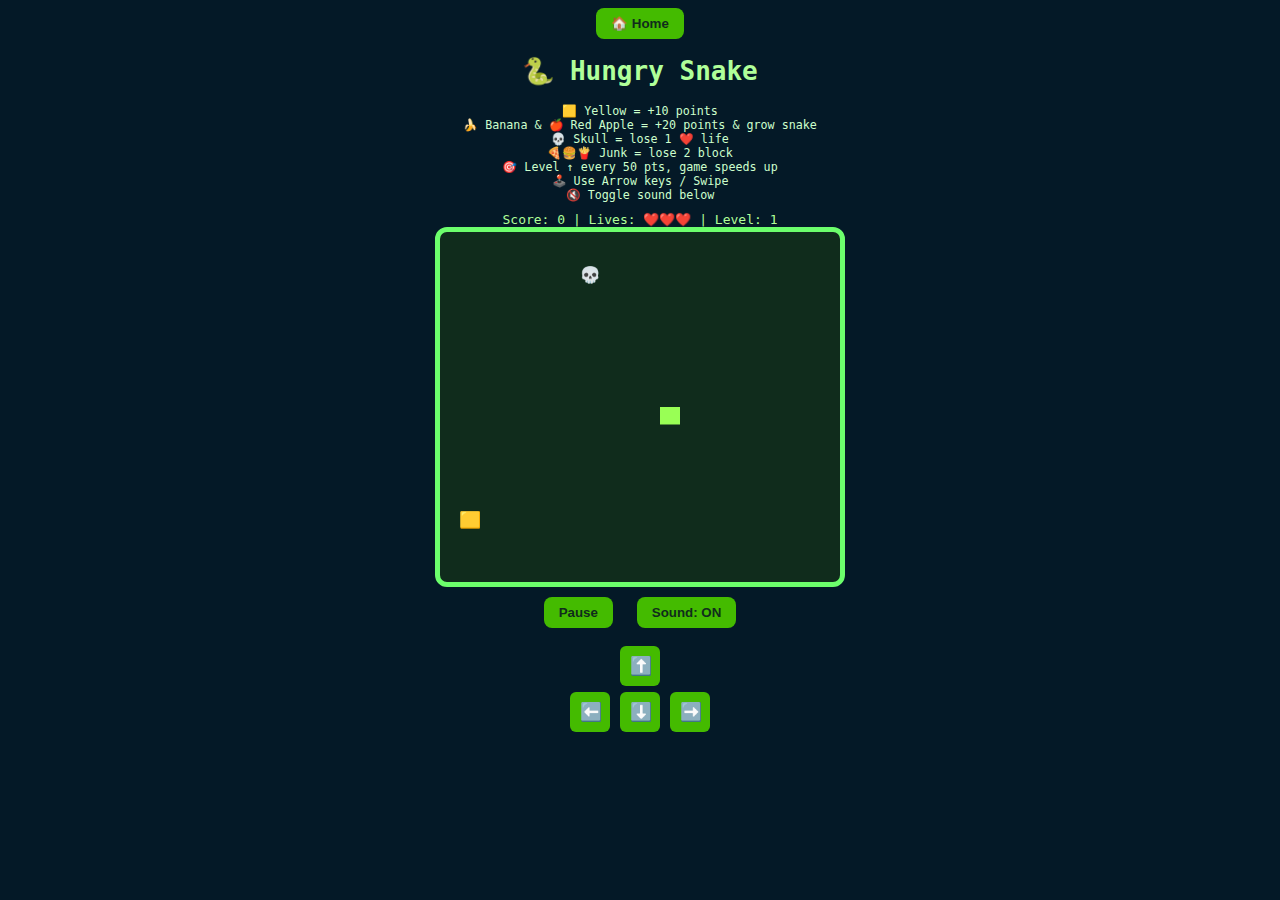
<file: game.html>
<!DOCTYPE html>
<html lang="en">
<head>
  <meta charset="UTF-8" />
  <meta name="viewport" content="width=device-width, initial-scale=1" />
  <title>Hungry Snake</title>
  <style>
    body {
      background: #041927;
      color: #b0ff99;
      font-family: monospace;
      text-align: center;
      user-select: none;
    }
    canvas {
      background: #102c1c;
      border: 5px solid #6cff6c;
      display: block;
      margin: 0 auto 10px;
      max-width: 400px;
 max-height: 350px;
      width: 90vw;
      aspect-ratio: 1/1;
      border-radius: 12px;
 touch-action: none;
  -ms-touch-action: none;
    }
    #controls {
      margin-bottom: 15px;
    }
    button {
      background: #44bb00;
      border: none;
      color: #102c1c;
      padding: 8px 15px;
      margin: 0 8px;
      font-weight: bold;
      border-radius: 8px;
      cursor: pointer;
    }
#mobile-controls .arrow {
  font-size: 18px;       /* smaller arrow size */
  padding: 6px 10px;     /* smaller button padding */
  margin: 3px;           /* tighter spacing */
  background: #44bb00;
  color: #102c1c;
  border: none;
  border-radius: 6px;
  cursor: pointer;
  width: 40px;
  height: 40px;
}

  </style>
</head>
<body>
<header>
  <button class="home-button" onclick="location.href='index.html'" aria-label="Go Home">🏠 Home</button>
</header>

<h1>🐍 Hungry Snake</h1>

<div style="max-width:400px;margin:10px auto;color:#ccffcc;font-size:0.9em;">
  🟨 Yellow = +10 points<br>
  🍌 Banana & 🍎 Red Apple = +20 points & grow snake<br>
  💀 Skull = lose 1 ❤️ life<br>
  🍕🍔🍟 Junk = lose 2 block<br>
  🎯 Level ↑ every 50 pts, game speeds up<br>
  🕹️ Use Arrow keys / Swipe<br>
  🔇 Toggle sound below<br>
</div>

<div id="score-board">
  Score: <span id="score">0</span> | Lives: <span id="lives">❤️❤️❤️</span> | Level: <span id="level">1</span>
</div>
<canvas id="gameCanvas" width="400" height="400"></canvas>
<div id="game-over" style="color:#ff4b4b; font-size:1.8em; display:none;">💀 Game Over!</div>
<div id="controls">
  <button id="pauseBtn">Pause</button>
  <button id="restartBtn" style="display:none;">Restart</button>
  <button id="soundToggleBtn">Sound: ON</button>
</div>
<div id="mobile-controls" style="margin-top: 10px;">
  <div style="display: flex; justify-content: center;">
    <button class="arrow" data-dir="UP">⬆️</button>
  </div>
   <div style="display: flex; justify-content: center; gap: 4px;">
    <button class="arrow" data-dir="LEFT">⬅️</button>
    <button class="arrow" data-dir="DOWN">⬇️</button>
    <button class="arrow" data-dir="RIGHT">➡️</button>
  </div>
</div>
<script>
(() => {
  const canvas = document.getElementById("gameCanvas");
  const ctx = canvas.getContext("2d");
  const maxCells = 20;
  const box = canvas.width / maxCells;

  let snake = [{x: 10, y: 10}];
  let direction = "RIGHT";
  let nextDirection = "RIGHT";
  let score = 0;
  let lives = 3;
  let level = 1;
  let paused = false;
  let gameInterval;
  const baseSpeed = 450; // slower start speed
  let speed = baseSpeed;

  let foods = [];
  let junkFoods = [];

  let soundOn = true;
  const junkEmojis = ['🍕', '🍔', '🍟']; // shrink snake junk
  const skullEmoji = '💀';

  const audioCtx = new (window.AudioContext || window.webkitAudioContext)();
  function playBeep(freq = 140, duration = 100) {
    if (!soundOn) return;
    const osc = audioCtx.createOscillator();
    const gainNode = audioCtx.createGain();
    osc.connect(gainNode);
    gainNode.connect(audioCtx.destination);
    osc.frequency.value = freq;
    osc.type = 'square';
    gainNode.gain.setValueAtTime(0.05, audioCtx.currentTime); // lower volume
    osc.start();
    osc.stop(audioCtx.currentTime + duration / 1000);
  }

  function playEatSound() { playBeep(200, 50); }
  function playJunkSound() { playBeep(150, 100); }
  function playDieSound() { playBeep(100, 60); }
  function playMoveSound() { playBeep(300, 70); }
  function playLevelUpSound() { playBeep(400, 80); }

  function randomPos() {
    let pos;
    do {
      pos = {x: Math.floor(Math.random() * maxCells), y: Math.floor(Math.random() * maxCells)};
    } while (
      snake.some(s => s.x === pos.x && s.y === pos.y) ||
      foods.some(f => f.x === pos.x && f.y === pos.y) ||
      junkFoods.some(j => j.x === pos.x && j.y === pos.y)
    );
    return pos;
  }

  // Spawn foods
  function spawnYellowFood(){
      if (!foods.some(f => f.type === 'yellow')) {
    let yellowFood = {...randomPos(), emoji:'🟨', type:'yellow'};
    foods.push(yellowFood);
  }
}

  function spawnBanana(){
    if (Math.random() < 0.03 && !foods.some(f => f.type === 'banana')) {
      let banana = {...randomPos(), emoji:'🍌', type:'banana'};
      foods.push(banana);
      setTimeout(() => {
        foods = foods.filter(f => f !== banana);
      }, 10000);
    }
  }

  function spawnRedApple() {
    if (Math.random() < 0.03 && !foods.some(f => f.type === 'redapple')) {
      let apple = {...randomPos(), emoji:'🍎', type:'redapple'};
      foods.push(apple);
      setTimeout(() => {
        foods = foods.filter(f => f !== apple);
      }, 10000);
    }
  }

  // Spawn junk
  function spawnSkull() {
    if (!junkFoods.some(j => j.emoji === skullEmoji)) {
      let skull = {...randomPos(), emoji: skullEmoji};
      junkFoods.push(skull);
      setTimeout(() => {
        junkFoods = junkFoods.filter(j => j !== skull);
      }, 15000);
    }
  }

  function spawnJunk() {
    if (Math.random() < 0.05 && junkFoods.length < level + 1) {
      let junk = {...randomPos(), emoji: junkEmojis[Math.floor(Math.random() * junkEmojis.length)]};
      junkFoods.push(junk);
      setTimeout(() => {
        junkFoods = junkFoods.filter(j => j !== junk);
      }, 10000);
    }
  }

  function drawBlock(x, y, color){
    ctx.fillStyle = color;
    ctx.fillRect(x * box, y * box, box, box);
  }

  function drawEmoji(x, y, e){ 
    ctx.font = box * 0.9 + 'px serif'; 
    ctx.textAlign = 'center'; 
    ctx.textBaseline = 'middle'; 
    ctx.fillText(e, x * box + box / 2, y * box + box / 2);
  }

  function draw(){
    ctx.clearRect(0, 0, canvas.width, canvas.height);
    junkFoods.forEach(j => drawEmoji(j.x, j.y, j.emoji));
    foods.forEach(f => drawEmoji(f.x, f.y, f.emoji));
    snake.forEach((s, i) => drawBlock(s.x, s.y, i === 0 ? '#99ff55' : '#66bb22'));
  }

  function updateScoreBoard(){
    document.getElementById('score').textContent = score;
    document.getElementById('lives').textContent = '❤️'.repeat(lives);
    document.getElementById('level').textContent = level;
  }

  function resetSnake(){
    snake = [{x:10, y:10}];
    direction = "RIGHT";
    nextDirection = "RIGHT";
  }

  function increaseLevel(){
    level++;
  speed = Math.max(150, baseSpeed - (level - 1) * 35); // slower speed increments
  clearInterval(gameInterval);
  gameInterval = setInterval(gameLoop, speed);
  playLevelUpSound();
}

  function gameOver(){
    clearInterval(gameInterval);
    document.getElementById('game-over').style.display = 'block';
    document.getElementById('restartBtn').style.display = 'inline-block';
  }

  function gameLoop(){
  if (paused) return;
  direction = nextDirection;
  let head = {...snake[0]};
  if (direction === 'LEFT') head.x--;
  else if (direction === 'RIGHT') head.x++;
  else if (direction === 'UP') head.y--;
  else if (direction === 'DOWN') head.y++;

  // Wrap around
  if (head.x < 0) head.x = maxCells - 1;
  if (head.x >= maxCells) head.x = 0;
  if (head.y < 0) head.y = maxCells - 1;
  if (head.y >= maxCells) head.y = 0;

  // Collision with self
  if (snake.some((s, i) => i !== 0 && s.x === head.x && s.y === head.y)) {
    lives--;
    playDieSound();
    if (lives <= 0) return gameOver();
    resetSnake();
    return;
  }

  snake.unshift(head);

  // Junk or skull collision
  let junkIndex = junkFoods.findIndex(j => j.x === head.x && j.y === head.y);
  if (junkIndex !== -1) {
    const item = junkFoods[junkIndex];
    junkFoods.splice(junkIndex, 1);

   if (item.emoji === skullEmoji) {
  // 💀 lose life
  lives--;
  playDieSound();
  if (lives <= 0) return gameOver();
} else {
  // 🍔🍕🍟 shrink snake by 2 blocks
  playJunkSound();
  if (snake.length > 2) {
    snake.pop();
    snake.pop();
  } else if (snake.length > 1) {
    snake.pop(); // ensure minimum size of 1 block
  }
  score = Math.max(0, score - 20); // don't let score go below 0
}

    updateScoreBoard();
    return;
  }

  // Food collision
  let foodIndex = foods.findIndex(f => f.x === head.x && f.y === head.y);
  if (foodIndex !== -1) {
    let eaten = foods[foodIndex];
    foods.splice(foodIndex, 1);

    if (eaten.type === 'yellow') {
      score += 10;
      playEatSound();
      // Grow by 1: don't pop
    } else if (eaten.type === 'banana' || eaten.type === 'redapple') {
      score += 20;
      playEatSound();
      // Grow by 2: add one more head segment (we already added one)
      let extra = {...snake[snake.length - 1]};
      snake.push(extra); // fake growth
    }

    if (score !== 0 && score % 50 === 0) {
      increaseLevel();
    }
  } else {
    // No food: move snake forward, remove tail
    snake.pop();
    playMoveSound();
  }

  spawnYellowFood();
  spawnBanana();
  spawnRedApple();
  spawnSkull();
  spawnJunk();

  updateScoreBoard();
  draw();
}

  // Keyboard controls
  window.addEventListener('keydown', e => {
    if(paused) return;
    switch(e.key){
      case 'ArrowUp':
      case 'w':
      case 'W':
        if(direction !== 'DOWN') nextDirection = 'UP';
        break;
      case 'ArrowDown':
      case 's':
      case 'S':
        if(direction !== 'UP') nextDirection = 'DOWN';
        break;
      case 'ArrowLeft':
      case 'a':
      case 'A':
        if(direction !== 'RIGHT') nextDirection = 'LEFT';
        break;
      case 'ArrowRight':
      case 'd':
      case 'D':
        if(direction !== 'LEFT') nextDirection = 'RIGHT';
        break;
    }
  });

  // Touch controls
  let touchStartX, touchStartY;
  canvas.addEventListener('touchstart', e => {
  e.preventDefault(); // ← Add this
  const t = e.touches[0];
  touchStartX = t.clientX;
  touchStartY = t.clientY;
});

canvas.addEventListener('touchend', e => {
  e.preventDefault(); // ← Add this
  const t = e.changedTouches[0];
  let dx = t.clientX - touchStartX;
  let dy = t.clientY - touchStartY;
  if(Math.abs(dx) > Math.abs(dy)){
    if(dx > 20 && direction !== 'LEFT') nextDirection = 'RIGHT';
    else if(dx < -20 && direction !== 'RIGHT') nextDirection = 'LEFT';
  } else {
    if(dy > 20 && direction !== 'UP') nextDirection = 'DOWN';
    else if(dy < -20 && direction !== 'DOWN') nextDirection = 'UP';
  }
});

  // Buttons
  document.getElementById('pauseBtn').onclick = () => {
    paused = !paused;
    document.getElementById('pauseBtn').textContent = paused ? 'Resume' : 'Pause';
  };
document.querySelectorAll('.arrow').forEach(btn => {
  btn.addEventListener('click', () => {
    const dir = btn.getAttribute('data-dir');
    if (dir === 'UP' && direction !== 'DOWN') nextDirection = 'UP';
    else if (dir === 'DOWN' && direction !== 'UP') nextDirection = 'DOWN';
    else if (dir === 'LEFT' && direction !== 'RIGHT') nextDirection = 'LEFT';
    else if (dir === 'RIGHT' && direction !== 'LEFT') nextDirection = 'RIGHT';
  });
});

  document.getElementById('restartBtn').onclick = () => {
    document.getElementById('game-over').style.display = 'none';
    document.getElementById('restartBtn').style.display = 'none';
    score = 0;
    lives = 3;
    level = 1;
    speed = baseSpeed;
    resetSnake();
    foods = [];
    junkFoods = [];
    clearInterval(gameInterval);
    gameInterval = setInterval(gameLoop, speed);
    playBeep(180, 200); // start beep
    updateScoreBoard();
  };

  document.getElementById('soundToggleBtn').onclick = () => {
    soundOn = !soundOn;
    document.getElementById('soundToggleBtn').textContent = 'Sound: ' + (soundOn ? 'ON' : 'OFF');
  };

  // Start game
  clearInterval(gameInterval);
  gameInterval = setInterval(gameLoop, speed);
  updateScoreBoard();
})();


</script>

</body>
</html>
</file>
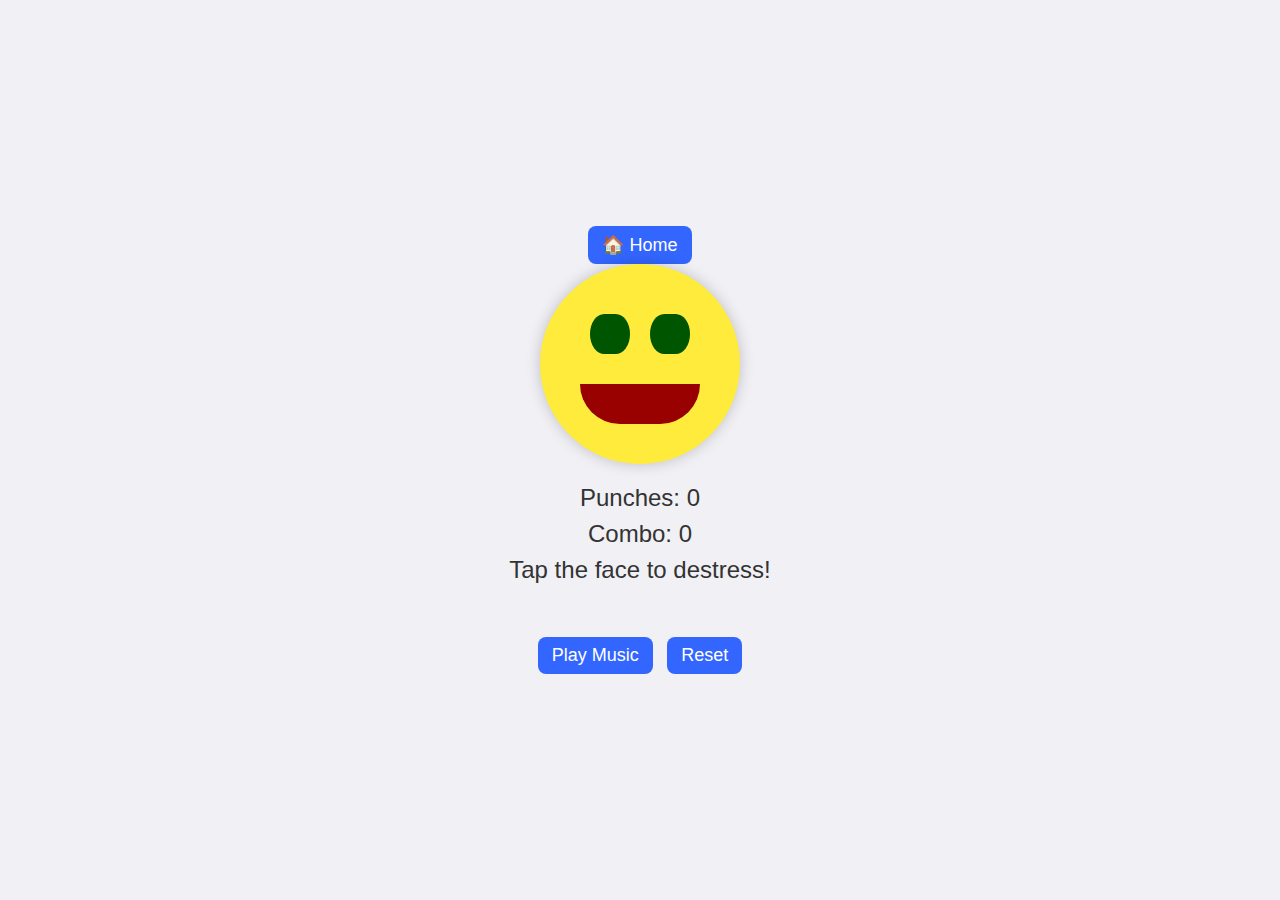
<file: punch.html>
<!DOCTYPE html> 
<html lang="en">
<head>
<meta charset="UTF-8" />
<meta name="viewport" content="width=device-width, initial-scale=1, user-scalable=no" />
<title>Punch Me Game - Enhanced</title>
<style>
  html, body {
    margin: 0; padding: 0; height: 100%;
    display: flex; justify-content: center; align-items: center;
    background: #f0f0f5;
    font-family: 'Segoe UI', Tahoma, Geneva, Verdana, sans-serif;
    user-select: none;
    flex-direction: column;
    transition: background-color 0.5s ease;
  }
  #game {
    text-align: center;
  }
  #face {
    width: 200px;
    height: 200px;
    background: #ffcc00;
    border-radius: 50%;
    position: relative;
    box-shadow: 0 0 15px rgba(0,0,0,0.2);
    cursor: pointer;
    transition: transform 0.1s ease, background-color 0.3s ease;
    user-select: none;
    margin: 0 auto 20px;
  }
  .eye {
    width: 40px;
    height: 40px;
    background: #000;
    border-radius: 50%;
    position: absolute;
    top: 50px;
    transition: all 0.3s ease;
  }
  .eye.left {
    left: 50px;
  }
  .eye.right {
    right: 50px;
  }
  #mouth {
    width: 120px;
    height: 40px;
    background: #900;
    border-radius: 0 0 60px 60px;
    position: absolute;
    bottom: 40px;
    left: 50%;
    transform: translateX(-50%);
    transition: background-color 0.2s ease, border-radius 0.3s ease;
  }
  #face.punching {
    animation: punch-shake 0.2s ease;
  }
  @keyframes punch-shake {
    0% { transform: translateX(0) rotate(0); }
    25% { transform: translateX(-15px) rotate(-10deg); }
    50% { transform: translateX(15px) rotate(10deg); }
    75% { transform: translateX(-10px) rotate(-5deg); }
    100% { transform: translateX(0) rotate(0); }
  }
  /* Expressions */
  #face.happy {
    background-color: #ffeb3b;
  }
  #face.annoyed {
    background-color: #ff6f61;
  }
  #face.dizzy {
    background-color: #a678f0;
  }
  #face.happy .eye {
    background: #005500;
    border-radius: 50% / 70%;
  }
  #face.annoyed .eye.left {
    transform: rotate(-15deg);
  }
  #face.annoyed .eye.right {
    transform: rotate(15deg);
  }
  #face.dizzy .eye {
    background: #333;
    border-radius: 30% / 50%;
  }
  #face.dizzy #mouth {
    border-radius: 60px;
    background-color: #f00;
  }

  #score, #combo, #message, #levelMsg {
    font-size: 24px;
    color: #333;
    margin: 6px 0;
    min-height: 30px;
  }
  #levelMsg {
    font-weight: bold;
    color: #444;
    font-style: italic;
  }
  #controls {
    margin-top: 15px;
  }
  button {
    font-size: 18px;
    padding: 8px 14px;
    margin: 0 5px;
    border: none;
    border-radius: 8px;
    cursor: pointer;
    background: #3366ff;
    color: white;
    transition: background-color 0.3s ease;
  }
  button:hover {
    background: #254eda;
  }

  /* Combo reward flash */
  #face.combo-flash {
    animation: combo-flash 0.5s ease forwards;
  }
  @keyframes combo-flash {
    0% { filter: brightness(1); transform: scale(1); }
    50% { filter: brightness(1.5); transform: scale(1.1); }
    100% { filter: brightness(1); transform: scale(1); }
  }
</style>
</head>
<body>
<header>
  <button class="home-button" onclick="location.href='index.html'" aria-label="Go Home">🏠 Home</button>
</header>

<div id="game" role="main" aria-label="Punch Me Destress Game">
  <div id="face" role="button" tabindex="0" aria-label="Punch the face">
    <div class="eye left"></div>
    <div class="eye right"></div>
    <div id="mouth"></div>
  </div>
  <div id="score" aria-live="polite">Punches: 0</div>
  <div id="combo" aria-live="polite">Combo: 0</div>
  <div id="message" aria-live="polite">Tap the face to destress!</div>
  <div id="levelMsg" aria-live="polite"></div>
  <div id="controls">
    <button id="toggleMusic">Play Music</button>
    <button id="reset">Reset</button>
  </div>
</div>

<!-- Audio elements -->
<audio id="punchSound" src="https://www.chosic.com/download-audio/58058/" preload="auto"></audio>
<audio id="bgMusic" loop src="https://cdn.pixabay.com/download/audio/2023/03/22/audio_14bfe1a4d7.mp3?filename=relaxing-background-music-7293.mp3" preload="auto"></audio>
<audio id="comboSound" src="https://cdn.pixabay.com/download/audio/2021/08/04/audio_b379f8b32e.mp3?filename=game-jump-03-8045.mp3" preload="auto"></audio>

<script>
  const face = document.getElementById('face');
  const scoreEl = document.getElementById('score');
  const comboEl = document.getElementById('combo');
  const mouth = document.getElementById('mouth');
  const message = document.getElementById('message');
  const levelMsg = document.getElementById('levelMsg');
  const punchSound = document.getElementById('punchSound');
  const bgMusic = document.getElementById('bgMusic');
  const toggleMusicBtn = document.getElementById('toggleMusic');
  const resetBtn = document.getElementById('reset');
  const comboSound = document.getElementById('comboSound');

  let punches = 0;
  let combo = 0;
  let lastPunchTime = 0;
  let comboTimeout;
  let level = 1;

  // Volumes
  punchSound.volume = 0.5;
  bgMusic.volume = 0.3;
  comboSound.volume = 0.4;

  function updateExpression() {
    face.classList.remove('happy', 'annoyed', 'dizzy');
    if (punches < 10) {
      face.classList.add('happy');
    } else if (punches < 30) {
      face.classList.add('annoyed');
    } else {
      face.classList.add('dizzy');
    }
  }

  function updateBackground() {
    // Change background color based on level
    const colors = ['#f0f0f5', '#e0f7fa', '#fff3e0', '#f3e5f5', '#ffebee'];
    const color = colors[(level - 1) % colors.length];
    document.body.style.backgroundColor = color;
  }

  function levelUp() {
    level++;
    levelMsg.textContent = `Level Up! You reached Level ${level}! 🎉`;
    updateBackground();
    setTimeout(() => {
      levelMsg.textContent = '';
    }, 3000);
  }

  function punch() {
    const now = Date.now();

    // Combo logic
    if (now - lastPunchTime < 1500) {
      combo++;
    } else {
      combo = 1;
    }
    lastPunchTime = now;

    // Combo timeout reset
    clearTimeout(comboTimeout);
    comboTimeout = setTimeout(() => {
      combo = 0;
      comboEl.textContent = 'Combo: 0';
    }, 2000);

    // Calculate punch increment: combo multiplier (max x3)
    let punchIncrement = 1 + Math.min(combo, 10) * 0.2; // max 3x for combo 10+
    punches += punchIncrement;
    punches = Math.floor(punches); // Keep integer

    scoreEl.textContent = `Punches: ${punches}`;
    comboEl.textContent = `Combo: ${combo}`;

    // Play punch sound
    try {
      punchSound.currentTime = 0;
      punchSound.play();
    } catch {}

    // Visual punch feedback
    face.classList.add('punching');
    mouth.style.backgroundColor = '#f00';

    // Combo flash for streaks >= 5
    if (combo >= 5) {
      face.classList.add('combo-flash');
    }

    // Vibration patterns for combos
    if (navigator.vibrate) {
      let pattern = [50];
      if (combo >= 5) pattern = [30, 30, 30];
      if (combo >= 10) pattern = [20, 20, 20, 20, 20];
      navigator.vibrate(pattern);
    }

    setTimeout(() => {
      face.classList.remove('punching');
      face.classList.remove('combo-flash');
      mouth.style.backgroundColor = '#900';
    }, 300);

    updateExpression();

    // Messages & level ups
    if (punches >= 10 && level === 1) {
      message.textContent = "Feeling better?";
      levelUp();
    } else if (punches >= 30 && level === 2) {
      message.textContent = "Keep going! You're doing great!";
      levelUp();
    } else if (punches >= 50 && level === 3) {
      message.textContent = "Wow! That's a lot of punches!";
      levelUp();
    } else if (punches > 50) {
      message.textContent = "Let it all out!";
    }

    // Play combo sound on certain streak milestones
    if (combo > 0 && combo % 5 === 0) {
      try {
        comboSound.currentTime = 0;
        comboSound.play();
      } catch {}
      // Bonus message for streaks
      message.textContent = `Combo Streak: ${combo}! Keep it up! 🔥`;
    }
  }

  face.addEventListener('click', punch);
  face.addEventListener('touchstart', e => {
    e.preventDefault();
    punch();
  }, { passive: false });

  face.addEventListener('keydown', e => {
    if (e.key === 'Enter' || e.key === ' ') {
      e.preventDefault();
      punch();
    }
  });

  toggleMusicBtn.addEventListener('click', () => {
  // Resume context if needed (important for Safari)
  if (typeof AudioContext !== "undefined" && AudioContext.state === "suspended") {
    AudioContext.resume();
  }

  if (bgMusic.paused) {
    bgMusic.play().then(() => {
      toggleMusicBtn.textContent = 'Pause Music';
    }).catch(err => {
      alert('Audio playback failed. Please click anywhere on the page first.');
      console.error(err);
    });
  } else {
    bgMusic.pause();
    toggleMusicBtn.textContent = 'Play Music';
  }
});

  resetBtn.addEventListener('click', () => {
    punches = 0;
    combo = 0;
    level = 1;
    lastPunchTime = 0;
    scoreEl.textContent = 'Punches: 0';
    comboEl.textContent = 'Combo: 0';
    message.textContent = 'Tap the face to destress!';
    levelMsg.textContent = '';
    updateExpression();
    updateBackground();
  });

  // Initialize expression and background
  updateExpression();
  updateBackground();
</script>

</body>
</html>
</file>
